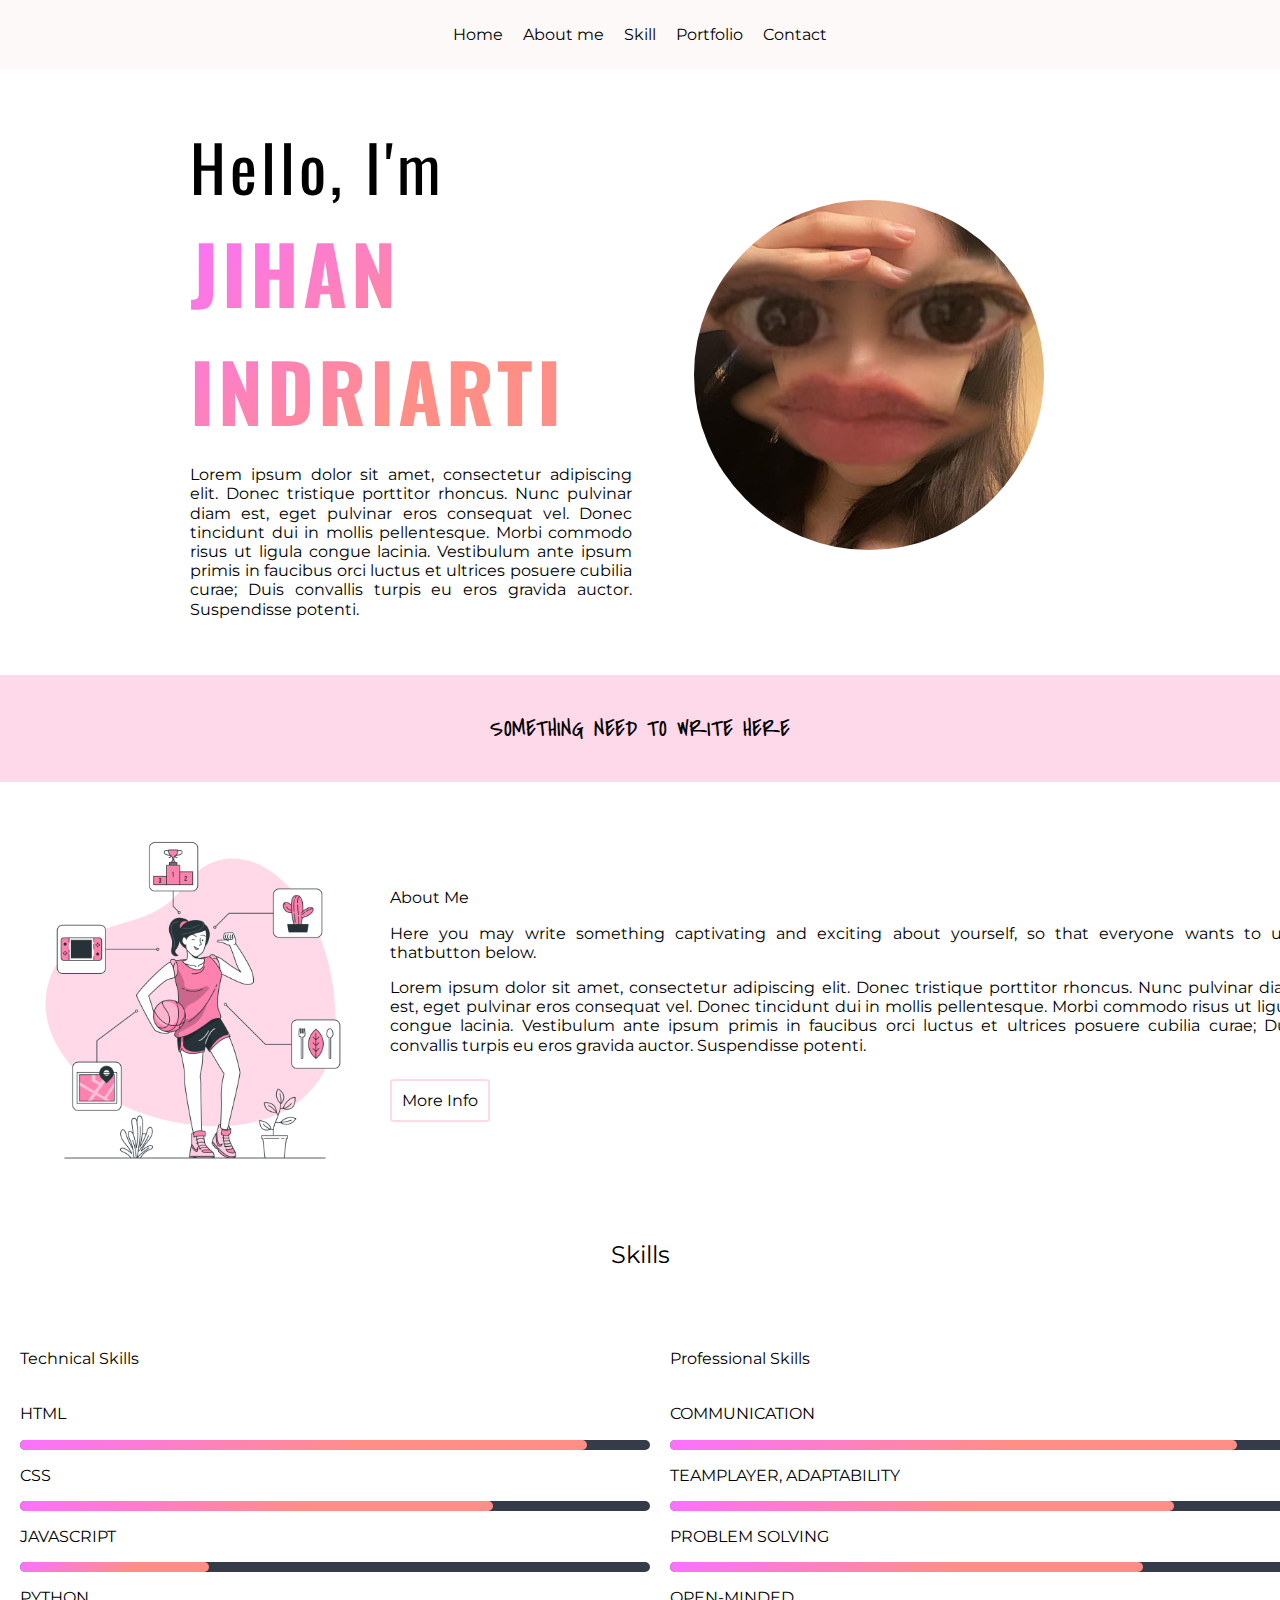
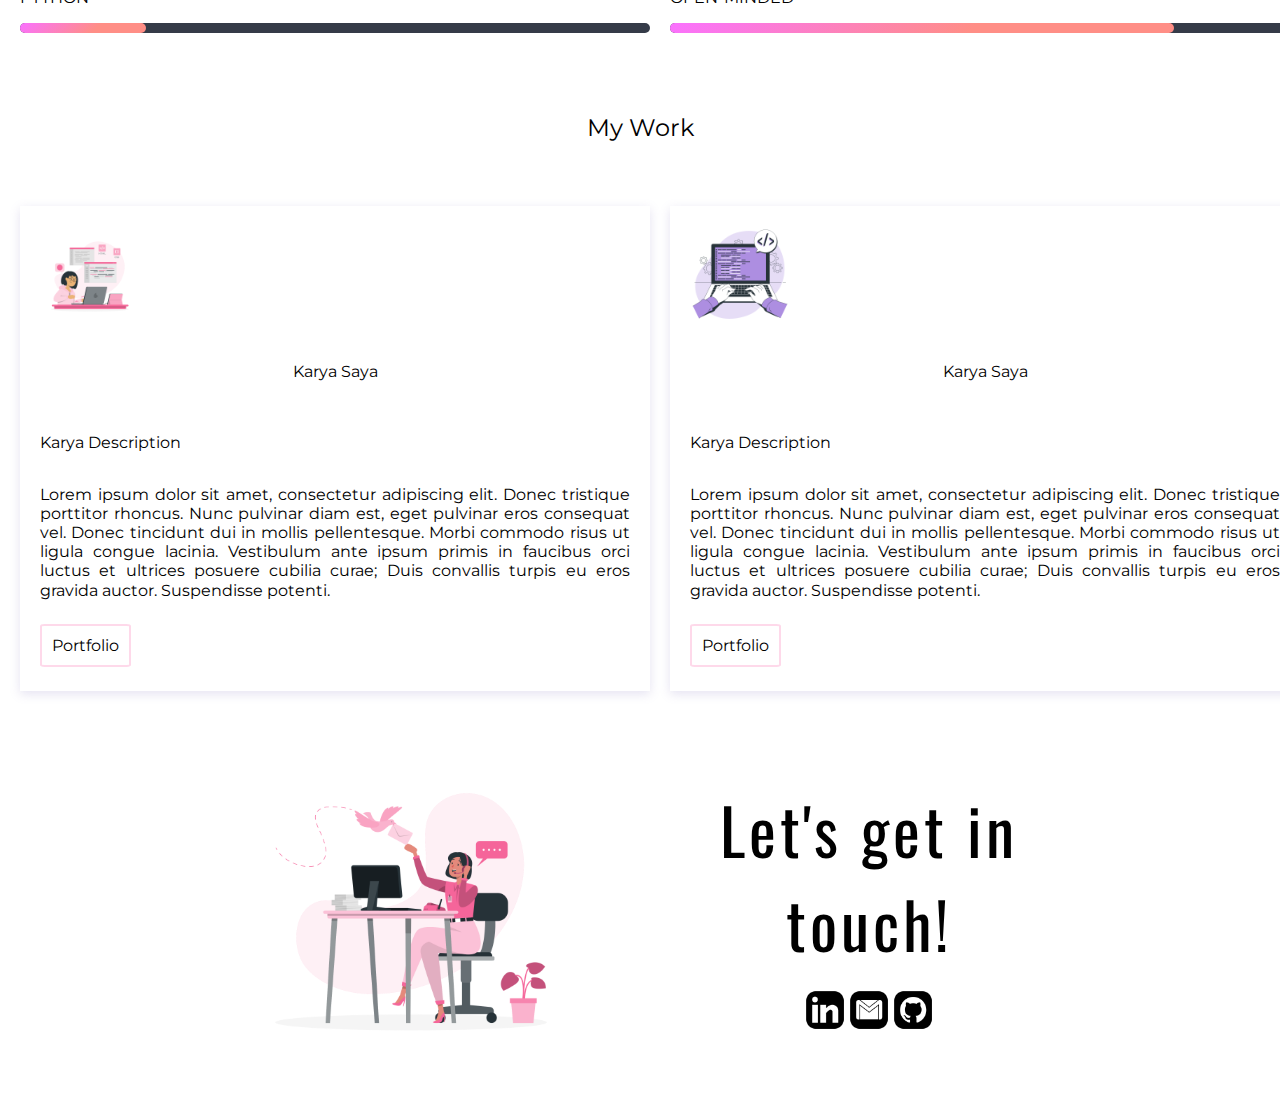
<file: index.html>
<!DOCTYPE html>
<html lang="en">
  
<head>
    <meta charset="UTF-8">
    <meta name="viewport" content="width=device-width, initial-scale=1.0">
    <meta name="description" content="Sample text for portfolio template meta tag">
    <meta name="keywords" content="Sample text for portfolio template meta tag">
    <meta name="author" content="Sample text for portfolio template meta tag">
    <title>Portfolio</title>
    <link rel="stylesheet" type="text/css" href="style.css">
    <!-- font for the quote -->
    <link rel="preconnect" href="https://fonts.googleapis.com">
    <link rel="preconnect" href="https://fonts.gstatic.com" crossorigin>
    <link href="https://fonts.googleapis.com/css2?family=Covered+By+Your+Grace&display=swap" rel="stylesheet">
    <!-- font for the body -->
    <link rel="preconnect" href="https://fonts.googleapis.com">
    <link rel="preconnect" href="https://fonts.gstatic.com" crossorigin>
    <link href="https://fonts.googleapis.com/css2?family=Montserrat:wght@200&display=swap" rel="stylesheet">
    <link rel="preconnect" href="https://fonts.gstatic.com" crossorigin>
    <link href="https://fonts.googleapis.com/css2?family=Montserrat:wght@400&display=swap" rel="stylesheet">
    <!-- font for headings -->
    <link rel="preconnect" href="https://fonts.googleapis.com">
    <link rel="preconnect" href="https://fonts.gstatic.com" crossorigin>
    <link href="https://fonts.googleapis.com/css2?family=Oswald:wght@200&display=swap" rel="stylesheet">
    <link rel="preconnect" href="https://fonts.gstatic.com" crossorigin>
    <link href="https://fonts.googleapis.com/css2?family=Oswald:wght@400&display=swap" rel="stylesheet">
</head>

<body>
  <!-- NAV -->
  <nav class="sticky">
    <label for="drop" class="toggle" id="main-toggle">
      <span class="nav-icon"></span>
    </label>
    <input type="checkbox" id="drop">
    <ul class="main-nav">
      <li><a href="index.html">Home</a></li>
      <li><a href="about-me.html">About me</a></li>
      <li><a href="skills.html">Skill</a></li>
      <li><a href="portfolio.html">Portfolio</a></li>
      <li><a href="#contact-me">Contact</a></li>
    </ul>
  </nav>
  
  <header class="grid-system-2 w-900 padding">
    <section class="align-center">
      <h1 class="medium-spacing">Hello, I'm</h1>
      <h1 class="large">Jihan Indriarti</h1>
      <p class="justify">Lorem ipsum dolor sit amet, consectetur adipiscing elit. Donec tristique porttitor rhoncus. Nunc pulvinar diam est, eget pulvinar eros consequat vel. Donec tincidunt dui in mollis pellentesque. Morbi commodo risus ut ligula congue lacinia. Vestibulum ante ipsum primis in faucibus orci luctus et ultrices posuere cubilia curae; Duis convallis turpis eu eros gravida auctor. Suspendisse potenti.</p>
    </section>
    <section class="center align-center">
      <img class="header-img max-width max-height" src="assets/img/profile-1.jpg" alt="profile-picture" />
    </section>
  </header>
  
  <!-- Quote -->
  <article class="baby-pink">
    <p class="quote uppercase">Something need to write here</p>
  </article>
  
  <!-- about me -->
  <section class="wrapper">
    <section class="margin-auto">
      <img class="max-width max-height" src="assets/img/about-me.png" alt="about-me" />
    </section>
    
    <section class="justify align-center">
      <p class="bold">About Me</p>
      <p>Here you may write something captivating and exciting about yourself, so that everyone wants to use thatbutton below.</p>
      <p>Lorem ipsum dolor sit amet, consectetur adipiscing elit. Donec tristique porttitor rhoncus. Nunc pulvinar diam est, eget pulvinar eros consequat vel. Donec tincidunt dui in mollis pellentesque. Morbi commodo risus ut ligula congue lacinia. Vestibulum ante ipsum primis in faucibus orci luctus et ultrices posuere cubilia curae; Duis convallis turpis eu eros gravida auctor. Suspendisse potenti.</p>
      <p class="padding-top">
        <a href="about-me.html" class="button-outline">More Info</a>
      </p>
    </section>
  </section>
  
  <!-- skills -->
  <section>
    <h3 class="main-title center padding">Skills</h3>
    </section>
    <section class="wrapper">
      <section class="column">
    <p class="padding-bottom">Technical Skills</p>
    <section class="skills">
      <ul class="no-bullet-list no-padding-list-item">
        <li>
          <p>HTML</p>
          <span class="progress-bar">
            <span class="html"></span>
          </span>
        </li>
        <li>
          <p>CSS</p>
          <span class="progress-bar">
            <span class="css"></span>
          </span>
        </li>
        <li>
          <p>Javascript</p>
          <span class="progress-bar">
            <span class="javascript"></span>
          </span>
        </li>
        <li>
          <p>Python</p>
          <span class="progress-bar">
            <span class="python"></span>
          </span>
        </li>
      </ul>
      </section>
      </section>
      
    <section class="column">
      <p class="padding-bottom">Professional Skills</p>
      <section class="skills">
        <ul class="no-bullet-list no-padding-list-item">
          <li>
            <p>COMMUNICATION</p>
            <span class="progress-bar">
              <span class="com-adapt"></span>
            </span>
          </li>
          <li>
            <p>TEAMPLAYER, ADAPTABILITY</p>
            <span class="progress-bar">
              <span class="team-player"></span>
            </span>
          </li>
          <li>
            <p>PROBLEM SOLVING</p>
            <span class="progress-bar">
              <span class="problem-solving"></span>
            </span>
          </li>
          <li>
            <p>OPEN-MINDED</p>
            <span class="progress-bar">
              <span class="open-minded"></span>
            </span>
          </li>
        </ul>
        </section>
        </section>
        </section>
  
  <!-- Projects  -->
  <section>
    <h3 class="main-title center padding">My Work</h3>
  </section>
  
  <section class="wrapper">
    <section class="column card justify flex">
      <img class="box" src="assets/img/project1.png" alt="project">
      <p class="padding bold center">Karya Saya</p>
      <p>Karya Description </p>
      <p>Lorem ipsum dolor sit amet, consectetur adipiscing elit. Donec tristique porttitor rhoncus. Nunc pulvinar diam est, eget pulvinar eros consequat vel. Donec tincidunt dui in mollis pellentesque. Morbi commodo risus ut ligula congue lacinia. Vestibulum ante ipsum primis in faucibus orci luctus et ultrices posuere cubilia curae; Duis convallis turpis eu eros gravida auctor. Suspendisse potenti.</p>
      <p class="padding-top bottom"><a href="portfolio.html" class="button-outline">Portfolio</a></p>
    </section>
    
    <section class="column card justify flex">
      <img class="box" src="assets/img/project2.png" alt="project">
      <p class="padding bold center">Karya Saya</p>
      <p>Karya Description </p>
      <p>Lorem ipsum dolor sit amet, consectetur adipiscing elit. Donec tristique porttitor rhoncus. Nunc pulvinar diam est, eget pulvinar eros consequat vel. Donec tincidunt dui in mollis pellentesque. Morbi commodo risus ut ligula congue lacinia. Vestibulum ante ipsum primis in faucibus orci luctus et ultrices posuere cubilia curae; Duis convallis turpis eu eros gravida auctor. Suspendisse potenti.</p>
      <p class="padding-top bottom"><a href="portfolio.html" class="button-outline">Portfolio</a></p>
    </section>
  </section>
  
  <!-- Contact -->
  <section id="contact-me" class="grid-system-2 w-900 padding">
    <section class="margin-auto">
      <img class="max-height max-width" src="assets/img/Contact-me-img.png" alt="contact-me">
    </section>
    <section class="margin-auto align-center">
      <h1 class="medium-spacing center">Let's get in touch!<span></span></h1>
      <section class="box-contact margin-auto padding-top">
        <span>
          <a href="#" target="_blank"><img class="logo" src="assets/img/linkedin.png" alt="logo"></a>
        </span>
        <span>
          <a href="#" target="_blank"><img class="logo" src="assets/img/email.png" alt="logo"></a>
        </span>
        <span>
          <a href="#" target="_blank"><img class="logo" src="assets/img/github.png" alt="logo"></a>
        </span>
      </section>
    </section>
  </section>
  
  <script>
document.addEventListener("DOMContentLoaded", function() {
    // Redirect rules
    const routes = {
        '/': '/index.html',
        '/about/': '/about-me.html',
        '/portfolio/': '/portfolio.html'
    };

    const path = window.location.pathname;
    if (routes[path]) {
        window.history.replaceState({}, '', routes[path]);
        // You can also load the content dynamically here if needed
    }
});
</script>
  
</body>
</html>
</file>
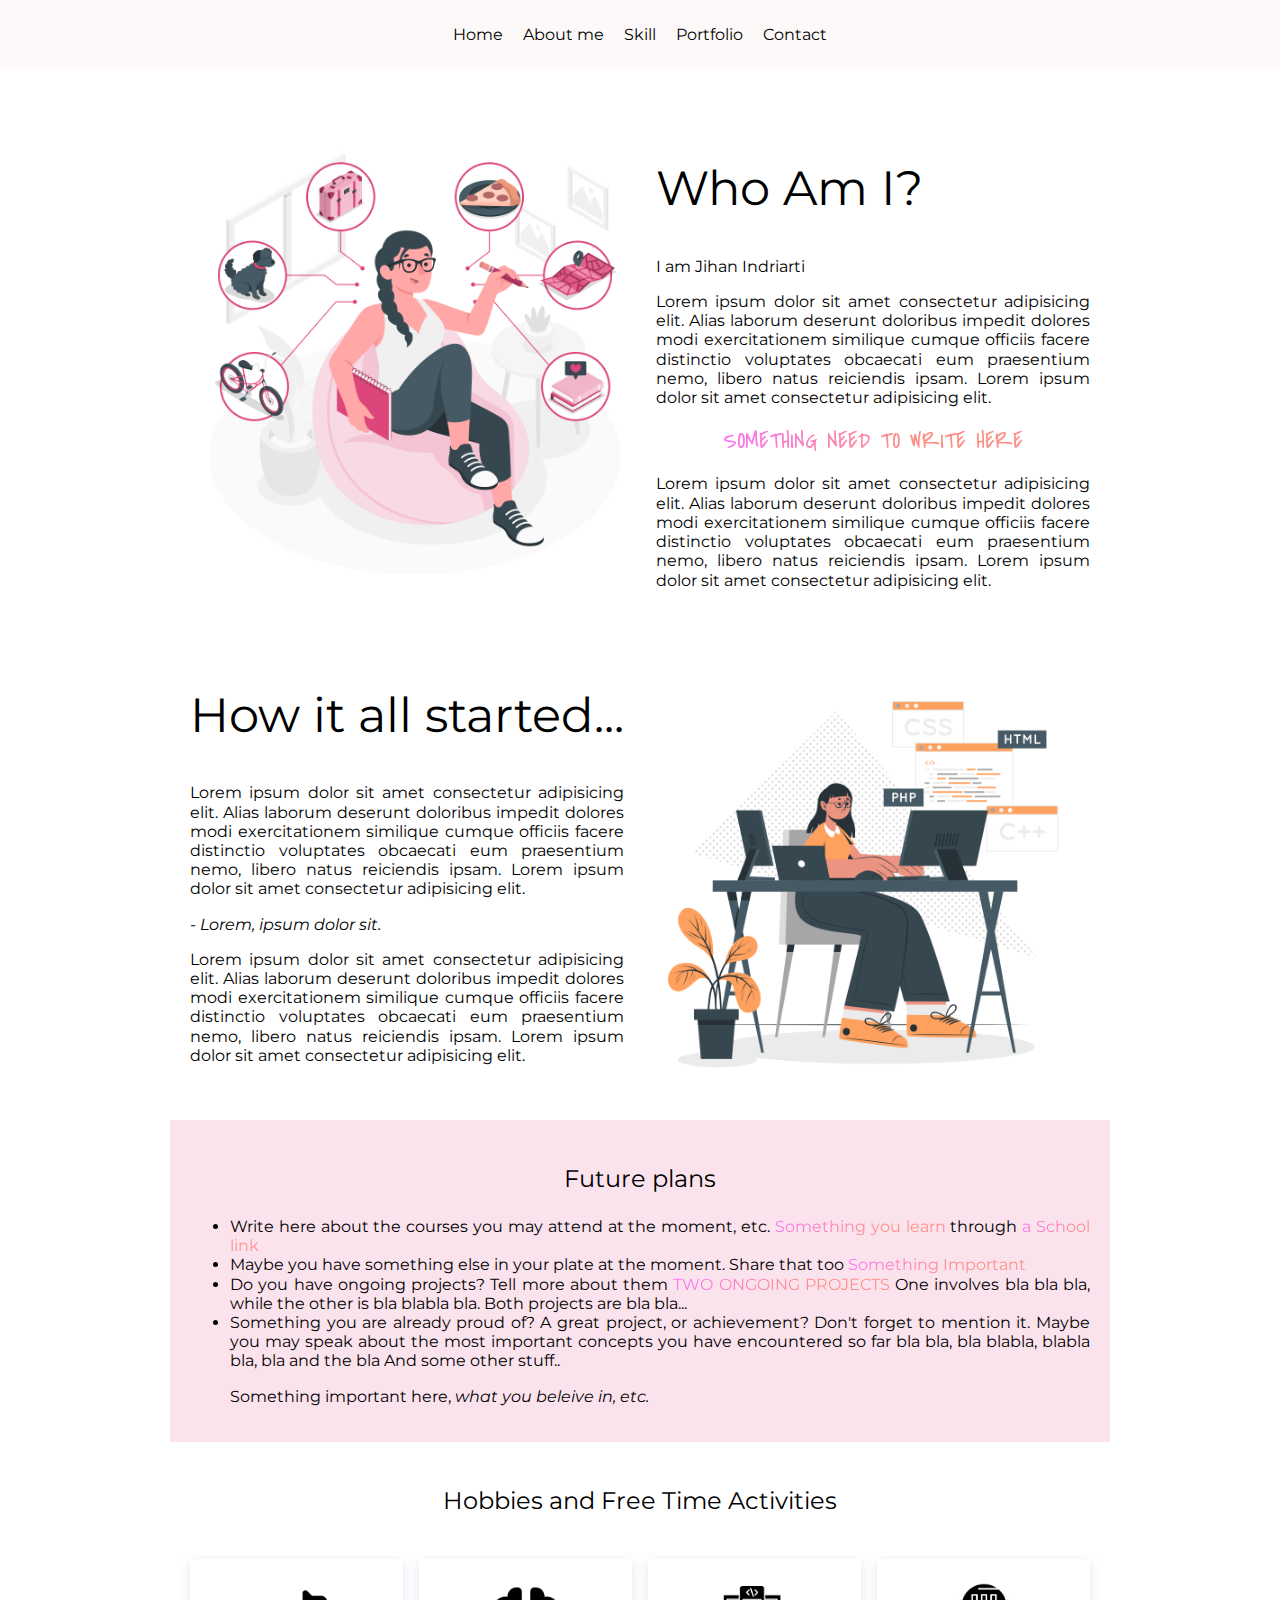
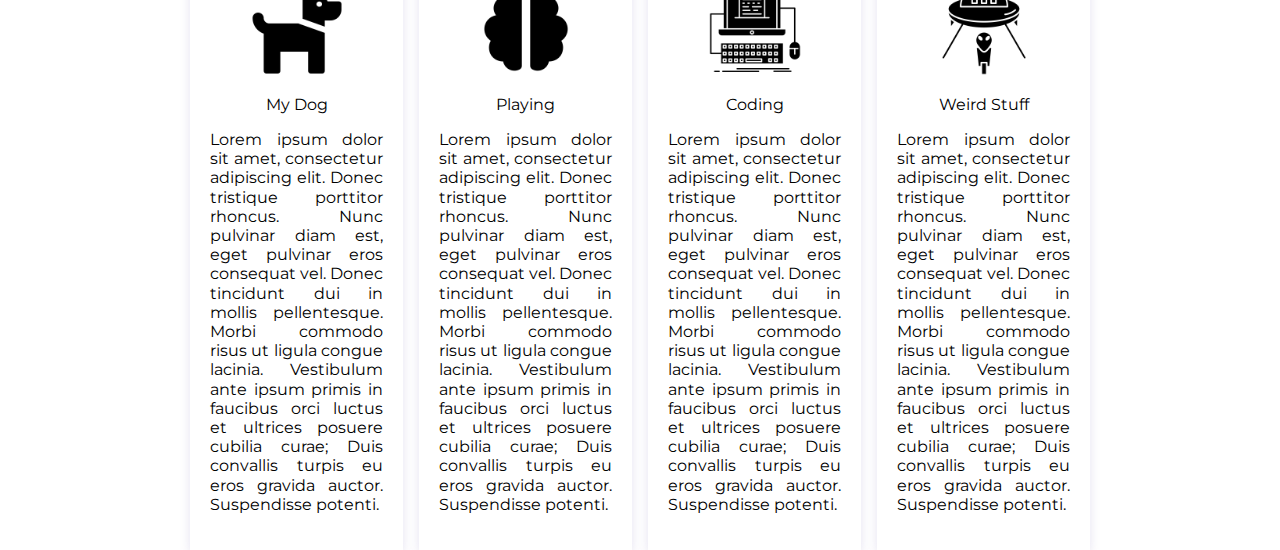
<file: about-me.html>
<!DOCTYPE html>
<html lang="en">
  
<head>
    <meta charset="UTF-8">
    <meta name="viewport" content="width=device-width, initial-scale=1.0">
    <meta name="description" content="Sample text for portfolio template meta tag">
    <meta name="keywords" content="Sample text for portfolio template meta tag">
    <meta name="author" content="Sample text for portfolio template meta tag">
    <title>Portfolio</title>
    <link rel="stylesheet" type="text/css" href="style.css">
    <!-- font for the quote -->
    <link rel="preconnect" href="https://fonts.googleapis.com">
    <link rel="preconnect" href="https://fonts.gstatic.com" crossorigin>
    <link href="https://fonts.googleapis.com/css2?family=Covered+By+Your+Grace&display=swap" rel="stylesheet">
    <!-- font for the body -->
    <link rel="preconnect" href="https://fonts.googleapis.com">
    <link rel="preconnect" href="https://fonts.gstatic.com" crossorigin>
    <link href="https://fonts.googleapis.com/css2?family=Montserrat:wght@200&display=swap" rel="stylesheet">
    <link rel="preconnect" href="https://fonts.gstatic.com" crossorigin>
    <link href="https://fonts.googleapis.com/css2?family=Montserrat:wght@400&display=swap" rel="stylesheet">
    <!-- font for headings -->
    <link rel="preconnect" href="https://fonts.googleapis.com">
    <link rel="preconnect" href="https://fonts.gstatic.com" crossorigin>
    <link href="https://fonts.googleapis.com/css2?family=Oswald:wght@200&display=swap" rel="stylesheet">
    <link rel="preconnect" href="https://fonts.gstatic.com" crossorigin>
    <link href="https://fonts.googleapis.com/css2?family=Oswald:wght@400&display=swap" rel="stylesheet">
</head>

<body>
  <!-- NAV -->
  <nav class="sticky">
    <label for="drop" class="toggle" id="main-toggle">
      <span class="nav-icon"></span>
    </label>
    <input type="checkbox" id="drop">
    <ul class="main-nav">
      <li><a href="index.html">Home</a></li>
      <li><a href="about-me.html">About me</a></li>
      <li><a href="skills.html">Skill</a></li>
      <li><a href="portfolio.html">Portfolio</a></li>
      <li><a href="index.html#contact-me">Contact</a></li>
    </ul>
  </nav>
  
  <section class="grid-system-2 w-900 padding">
    <section class="center align-center">
      <img class="max-width" src="assets/img/about-me1.png" alt="about-me">
    </section>
    <section class="justify">
      <h2 class="main-title-large">Who Am I?</h2>
      <p>I am Jihan Indriarti</p>
      <p>Lorem ipsum dolor sit amet consectetur adipisicing elit. Alias laborum deserunt doloribus impedit dolores modi exercitationem similique cumque officiis facere distinctio voluptates obcaecati eum praesentium nemo, libero natus reiciendis ipsam. Lorem ipsum dolor sit amet consectetur adipisicing elit.</p>
      <p class="quote uppercase center"><span class="colorful-letter">Something need to write here</span></p>
      <p>Lorem ipsum dolor sit amet consectetur adipisicing elit. Alias laborum deserunt doloribus impedit dolores modi exercitationem similique cumque officiis facere distinctio voluptates obcaecati eum praesentium nemo, libero natus reiciendis ipsam. Lorem ipsum dolor sit amet consectetur adipisicing elit.</p>
      </section>
  </section>
  
  <section class="grid-system-2 w-900 padding">
    <section class="justify">
      <h2 class="main-title-large center">How it all started...</h2>
      <p>Lorem ipsum dolor sit amet consectetur adipisicing elit. Alias laborum deserunt doloribus impedit dolores modi exercitationem similique cumque officiis facere distinctio voluptates obcaecati eum praesentium nemo, libero natus reiciendis ipsam. Lorem ipsum dolor sit amet consectetur adipisicing elit.</p>
      <p class="italic">- Lorem, ipsum dolor sit.</p>
      <p>Lorem ipsum dolor sit amet consectetur adipisicing elit. Alias laborum deserunt doloribus impedit dolores modi exercitationem similique cumque officiis facere distinctio voluptates obcaecati eum praesentium nemo, libero natus reiciendis ipsam. Lorem ipsum dolor sit amet consectetur adipisicing elit.</p>
    </section>
    <section class="center align-center">
      <img class="max-width" src="assets/img/about-me2.png" alt="about-me">
      </section>
  </section>
  
  <section class="w-900 baby-pink-light">
    <h3 class="main-title center">Future plans</h3>
    <ul class="justify paddling-list-10">
      <li class="no-padding-list-item">
        Write here about the courses you may attend at the moment, etc. <span class="bold colorful-letter">Something you learn</span> through
        <span class="bold colorful-letter">
          <a class="link" href="#" target="_blank">a School link</a>
        </span>
      </li>
      <li class="no-padding-list-item">
        Maybe you have something else in your plate at the moment. Share that too<span class="bold colorful-letter"> Something Important</span>
      </li>
      <li class="no-padding-list-item">
        Do you have ongoing projects? Tell more about them <span class="bold uppercase colorful-letter">two ongoing projects</span> One involves bla bla bla, while the other is bla blabla bla. Both projects are bla bla...
      </li>
      <li class="no-padding-list-item">
        Something you are already proud of? A great project, or achievement? Don't forget to mention it. Maybe you may speak about the most important concepts you have encountered so far <span class="bold">bla bla, bla blabla, blabla bla, bla and the bla</span> And some other stuff..
      </li>
      <p>Something important here,<span class="italic"> what you beleive in, etc.</span></p>
    </ul>
  </section>
  
  <section class="margin-trbl10">
    <section>
    <h3 class="main-title center padding">
      Hobbies and Free Time Activities
    </h3>
    </section>
  </section>
  <section class="grid-system-4 w-900">
    <section class="card small-card justify">
      <img class="box margin-auto hobbies" src="assets/img/dog.png" alt="dog">
      <p class="bold center">My Dog</p>
      <p>Lorem ipsum dolor sit amet, consectetur adipiscing elit. Donec tristique porttitor rhoncus. Nunc pulvinar diam est, eget pulvinar eros consequat vel. Donec tincidunt dui in mollis pellentesque. Morbi commodo risus ut ligula congue lacinia. Vestibulum ante ipsum primis in faucibus orci luctus et ultrices posuere cubilia curae; Duis convallis turpis eu eros gravida auctor. Suspendisse potenti.</p>
    </section>
    <section class="card small-card justify">
      <img class="box margin-auto hobbies" src="assets/img/board-game.png" alt="dog">
      <p class="bold center">Playing</p>
      <p>Lorem ipsum dolor sit amet, consectetur adipiscing elit. Donec tristique porttitor rhoncus. Nunc pulvinar diam est, eget pulvinar eros consequat vel. Donec tincidunt dui in mollis pellentesque. Morbi commodo risus ut ligula congue lacinia. Vestibulum ante ipsum primis in faucibus orci luctus et ultrices posuere cubilia curae; Duis convallis turpis eu eros gravida auctor. Suspendisse potenti.</p>
    </section>
    <section class="card small-card justify">
      <img class="box margin-auto hobbies" src="assets/img/coding.png" alt="dog">
      <p class="bold center">Coding</p>
      <p>Lorem ipsum dolor sit amet, consectetur adipiscing elit. Donec tristique porttitor rhoncus. Nunc pulvinar diam est, eget pulvinar eros consequat vel. Donec tincidunt dui in mollis pellentesque. Morbi commodo risus ut ligula congue lacinia. Vestibulum ante ipsum primis in faucibus orci luctus et ultrices posuere cubilia curae; Duis convallis turpis eu eros gravida auctor. Suspendisse potenti.</p>
    </section>
    <section class="card small-card justify">
      <img class="box margin-auto hobbies" src="assets/img/plot-reading.png" alt="dog">
      <p class="bold center">Weird Stuff</p>
      <p>Lorem ipsum dolor sit amet, consectetur adipiscing elit. Donec tristique porttitor rhoncus. Nunc pulvinar diam est, eget pulvinar eros consequat vel. Donec tincidunt dui in mollis pellentesque. Morbi commodo risus ut ligula congue lacinia. Vestibulum ante ipsum primis in faucibus orci luctus et ultrices posuere cubilia curae; Duis convallis turpis eu eros gravida auctor. Suspendisse potenti.</p>
    </section>
  </section>
  
</body>
</html>
</file>
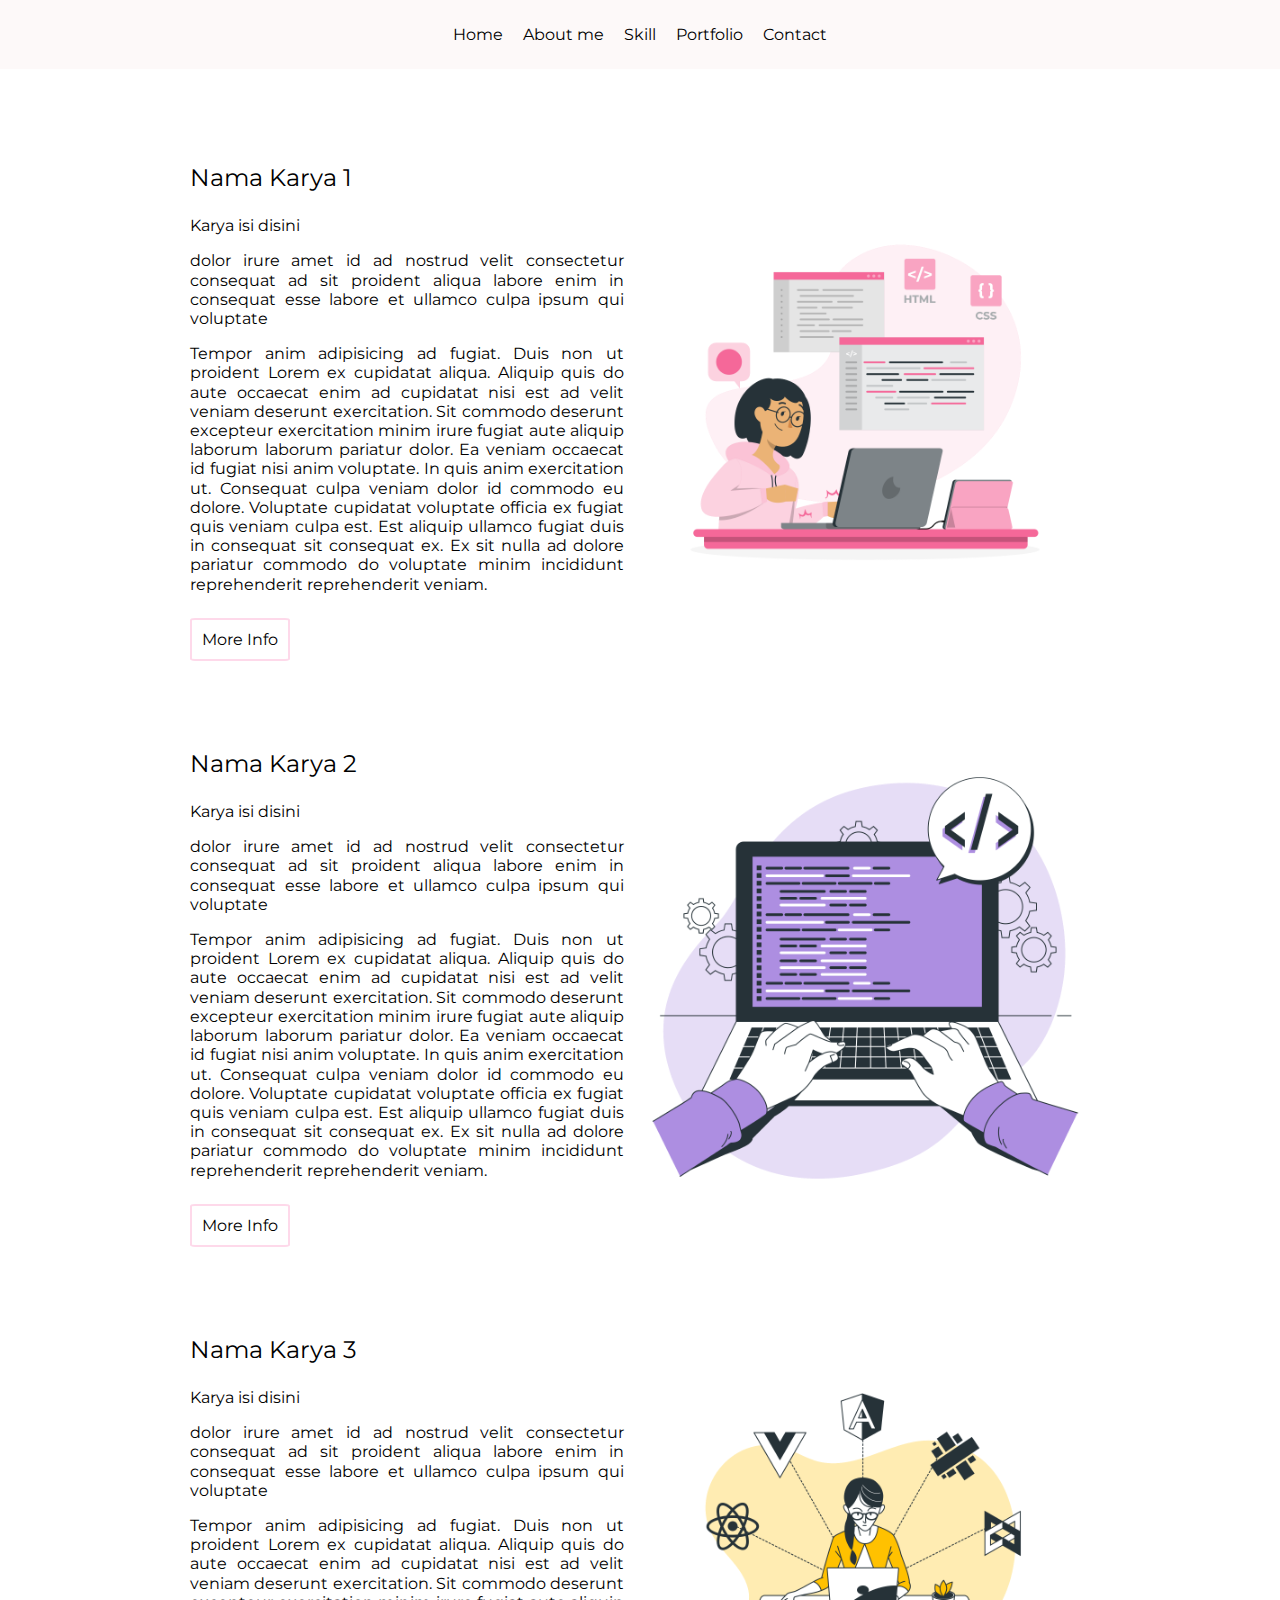
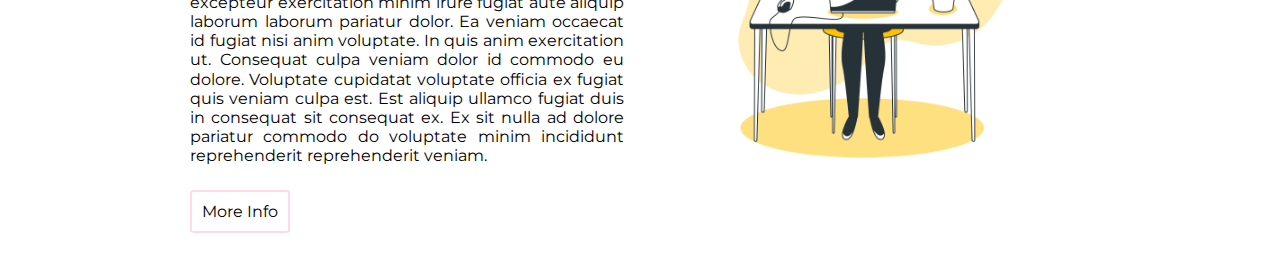
<file: portfolio.html>
<!DOCTYPE html>
<html lang="en">
  
<head>
    <meta charset="UTF-8">
    <meta name="viewport" content="width=device-width, initial-scale=1.0">
    <meta name="description" content="Sample text for portfolio template meta tag">
    <meta name="keywords" content="Sample text for portfolio template meta tag">
    <meta name="author" content="Sample text for portfolio template meta tag">
    <title>Portfolio</title>
    <link rel="stylesheet" type="text/css" href="style.css">
    <!-- font for the quote -->
    <link rel="preconnect" href="https://fonts.googleapis.com">
    <link rel="preconnect" href="https://fonts.gstatic.com" crossorigin>
    <link href="https://fonts.googleapis.com/css2?family=Covered+By+Your+Grace&display=swap" rel="stylesheet">
    <!-- font for the body -->
    <link rel="preconnect" href="https://fonts.googleapis.com">
    <link rel="preconnect" href="https://fonts.gstatic.com" crossorigin>
    <link href="https://fonts.googleapis.com/css2?family=Montserrat:wght@200&display=swap" rel="stylesheet">
    <link rel="preconnect" href="https://fonts.gstatic.com" crossorigin>
    <link href="https://fonts.googleapis.com/css2?family=Montserrat:wght@400&display=swap" rel="stylesheet">
    <!-- font for headings -->
    <link rel="preconnect" href="https://fonts.googleapis.com">
    <link rel="preconnect" href="https://fonts.gstatic.com" crossorigin>
    <link href="https://fonts.googleapis.com/css2?family=Oswald:wght@200&display=swap" rel="stylesheet">
    <link rel="preconnect" href="https://fonts.gstatic.com" crossorigin>
    <link href="https://fonts.googleapis.com/css2?family=Oswald:wght@400&display=swap" rel="stylesheet">
</head>
<body>
<!-- NAV -->
  <nav class="sticky">
    <label for="drop" class="toggle" id="main-toggle">
      <span class="nav-icon"></span>
    </label>
    <input type="checkbox" id="drop">
    <ul class="main-nav">
      <li><a href="index.html">Home</a></li>
      <li><a href="about-me.html">About me</a></li>
      <li><a href="skills.html">Skill</a></li>
      <li><a href="portfolio.html">Portfolio</a></li>
      <li><a href="index.html#contact-me">Contact</a></li>
    </ul>
  </nav>
  
  <section class="grid-system-2 w-900 padding">
    <section class="justify align-center">
      <h3 class="main-title padding-top">Nama Karya 1</h3>
      <p>Karya isi disini</p>
      <p>dolor irure amet id ad nostrud velit consectetur consequat ad sit proident aliqua labore enim in consequat esse labore et ullamco culpa ipsum qui voluptate</p>
      <p>Tempor anim adipisicing ad fugiat. Duis non ut proident Lorem ex cupidatat aliqua. Aliquip quis do aute occaecat enim ad cupidatat nisi est ad velit veniam deserunt exercitation. Sit commodo deserunt excepteur exercitation minim irure fugiat aute aliquip laborum laborum pariatur dolor. Ea veniam occaecat id fugiat nisi anim voluptate. In quis anim exercitation ut. Consequat culpa veniam dolor id commodo eu dolore. Voluptate cupidatat voluptate officia ex fugiat quis veniam culpa est. Est aliquip ullamco fugiat duis in consequat sit consequat ex. Ex sit nulla ad dolore pariatur commodo do voluptate minim incididunt reprehenderit reprehenderit veniam.</p>
      <p class="padding-top"><a href="#" class="button-outline" target="_blank">More Info</a></p>
    </section>
    <section class="center padding-top align-center">
      <p>
        <a href="#" target="_blank">
          <img src="assets/img/project1.png" class="max-width" alt="projects2">
          </a>
          </p>
    </section>
  </section>
  <section class="grid-system-2 w-900 padding">
    <section class="justify align-center">
      <h3 class="main-title padding-top">Nama Karya 2</h3>
      <p>Karya isi disini</p>
      <p>dolor irure amet id ad nostrud velit consectetur consequat ad sit proident aliqua labore enim in consequat esse labore et ullamco culpa ipsum qui voluptate</p>
      <p>Tempor anim adipisicing ad fugiat. Duis non ut proident Lorem ex cupidatat aliqua. Aliquip quis do aute occaecat enim ad cupidatat nisi est ad velit veniam deserunt exercitation. Sit commodo deserunt excepteur exercitation minim irure fugiat aute aliquip laborum laborum pariatur dolor. Ea veniam occaecat id fugiat nisi anim voluptate. In quis anim exercitation ut. Consequat culpa veniam dolor id commodo eu dolore. Voluptate cupidatat voluptate officia ex fugiat quis veniam culpa est. Est aliquip ullamco fugiat duis in consequat sit consequat ex. Ex sit nulla ad dolore pariatur commodo do voluptate minim incididunt reprehenderit reprehenderit veniam.</p>
      <p class="padding-top"><a href="projects1.html" class="button-outline" target="_blank">More Info</a></p>
    </section>
    <section class="center padding-top align-center">
      <p>
        <a href="#" target="_blank">
          <img src="assets/img/project2.png" class="max-width" alt="projects2">
          </a>
          </p>
    </section>
  </section>
  <section class="grid-system-2 w-900 padding">
    <section class="justify align-center">
      <h3 class="main-title padding-top">Nama Karya 3</h3>
      <p>Karya isi disini</p>
      <p>dolor irure amet id ad nostrud velit consectetur consequat ad sit proident aliqua labore enim in consequat esse labore et ullamco culpa ipsum qui voluptate</p>
      <p>Tempor anim adipisicing ad fugiat. Duis non ut proident Lorem ex cupidatat aliqua. Aliquip quis do aute occaecat enim ad cupidatat nisi est ad velit veniam deserunt exercitation. Sit commodo deserunt excepteur exercitation minim irure fugiat aute aliquip laborum laborum pariatur dolor. Ea veniam occaecat id fugiat nisi anim voluptate. In quis anim exercitation ut. Consequat culpa veniam dolor id commodo eu dolore. Voluptate cupidatat voluptate officia ex fugiat quis veniam culpa est. Est aliquip ullamco fugiat duis in consequat sit consequat ex. Ex sit nulla ad dolore pariatur commodo do voluptate minim incididunt reprehenderit reprehenderit veniam.</p>
      <p class="padding-top"><a href="#" class="button-outline" target="_blank">More Info</a></p>
    </section>
    <section class="center padding-top align-center">
      <p>
        <a href="projects2.html" target="_blank">
          <img src="assets/img/project3.png" class="max-width" alt="projects2">
          </a>
          </p>
    </section>
  </section>
  
  </body>
  </html>
</file>
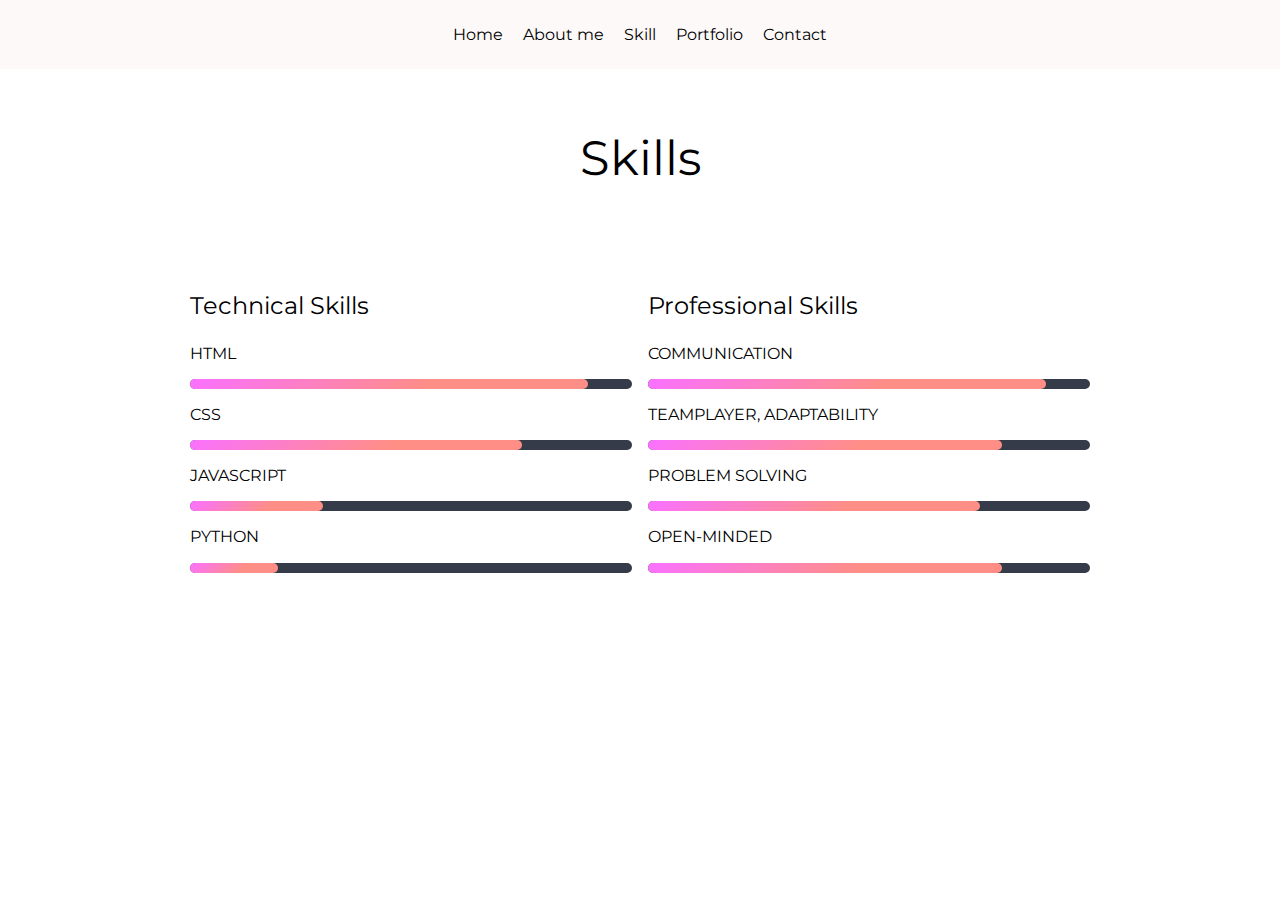
<file: skills.html>
<!DOCTYPE html>
<html lang="en">
  
<head>
    <meta charset="UTF-8">
    <meta name="viewport" content="width=device-width, initial-scale=1.0">
    <meta name="description" content="Sample text for portfolio template meta tag">
    <meta name="keywords" content="Sample text for portfolio template meta tag">
    <meta name="author" content="Sample text for portfolio template meta tag">
    <title>Portfolio</title>
    <link rel="stylesheet" type="text/css" href="style.css">
    <!-- font for the quote -->
    <link rel="preconnect" href="https://fonts.googleapis.com">
    <link rel="preconnect" href="https://fonts.gstatic.com" crossorigin>
    <link href="https://fonts.googleapis.com/css2?family=Covered+By+Your+Grace&display=swap" rel="stylesheet">
    <!-- font for the body -->
    <link rel="preconnect" href="https://fonts.googleapis.com">
    <link rel="preconnect" href="https://fonts.gstatic.com" crossorigin>
    <link href="https://fonts.googleapis.com/css2?family=Montserrat:wght@200&display=swap" rel="stylesheet">
    <link rel="preconnect" href="https://fonts.gstatic.com" crossorigin>
    <link href="https://fonts.googleapis.com/css2?family=Montserrat:wght@400&display=swap" rel="stylesheet">
    <!-- font for headings -->
    <link rel="preconnect" href="https://fonts.googleapis.com">
    <link rel="preconnect" href="https://fonts.gstatic.com" crossorigin>
    <link href="https://fonts.googleapis.com/css2?family=Oswald:wght@200&display=swap" rel="stylesheet">
    <link rel="preconnect" href="https://fonts.gstatic.com" crossorigin>
    <link href="https://fonts.googleapis.com/css2?family=Oswald:wght@400&display=swap" rel="stylesheet">
</head>
<body>
  <!-- NAV -->
  <nav class="sticky">
    <label for="drop" class="toggle" id="main-toggle">
      <span class="nav-icon"></span>
    </label>
    <input type="checkbox" id="drop">
    <ul class="main-nav">
      <li><a href="index.html">Home</a></li>
      <li><a href="about-me.html">About me</a></li>
      <li><a href="skills.html">Skill</a></li>
      <li><a href="portfolio.html">Portfolio</a></li>
      <li><a href="index.html#contact-me">Contact</a></li>
    </ul>
  </nav>
  
  <section>
    <h2 class="main-title-large center padding">Skills</h2>
  </section>
  
  <section class="grid-system-2 w-900 padding">
      <section>
    <h3 class="main-title">Technical Skills</h3>
    <section class="skills">
      <ul class="no-bullet-list no-padding-list-item">
        <li>
          <p>HTML</p>
          <span class="progress-bar">
            <span class="html"></span>
          </span>
        </li>
        <li>
          <p>CSS</p>
          <span class="progress-bar">
            <span class="css"></span>
          </span>
        </li>
        <li>
          <p>Javascript</p>
          <span class="progress-bar">
            <span class="javascript"></span>
          </span>
        </li>
        <li>
          <p>Python</p>
          <span class="progress-bar">
            <span class="python"></span>
          </span>
        </li>
      </ul>
      </section>
      </section>
      
    <section>
      <h3 class="main-title">Professional Skills</h3>
      <section class="skills">
        <ul class="no-bullet-list no-padding-list-item">
          <li>
            <p>COMMUNICATION</p>
            <span class="progress-bar">
              <span class="com-adapt"></span>
            </span>
          </li>
          <li>
            <p>TEAMPLAYER, ADAPTABILITY</p>
            <span class="progress-bar">
              <span class="team-player"></span>
            </span>
          </li>
          <li>
            <p>PROBLEM SOLVING</p>
            <span class="progress-bar">
              <span class="problem-solving"></span>
            </span>
          </li>
          <li>
            <p>OPEN-MINDED</p>
            <span class="progress-bar">
              <span class="open-minded"></span>
            </span>
          </li>
        </ul>
        </section>
        </section>
        </section>
</body>
</html>
</file>
<file: style.css>
html {
  font-size: 100%;
  line-height: 1.2rem;
  -webkit-text-size-adjust: 100%;
  -moz-text-size-adjust: 100%;
  -ms-text-size-adjust: 100%;
}

body {
  font-family: 'Montserrat', Arial, Sans-Serif;
  margin: 0px;
}

.large {
  font-weight: normal;
  line-height: normal;
  font-family: 'Oswald', Arial, Sans-Serif;
  font-size: 5rem;
  font-weight: bold;
  text-transform: uppercase;
  letter-spacing: 4px;
  margin: 0px;
  background-image: linear-gradient(135deg, rgb(250, 113, 283)0%, rgb(255, 142, 134)60%);
  background-clip: text;
  -webkit-background-clip: text;
  -webkit-text-fill-color: transparent;
  word-wrap: break-word;
}

.medium-spacing{
  font-weight: normal;
  line-height: normal;
  font-family: 'Oswald', Arial, sans-serif;
  font-size: 4rem;
  letter-spacing: 4px;
  margin: 0px;
}

.medium-spacing-halfsize {
  font-weight: normal;
  line-height: normal;
  font-family: 'Oswald', Arial, sans-serif;
  font-size: 2rem;
  letter-spacing: 4px;
  margin: 0px;
}

.main-title-large {
  font-weight: normal;
  line-height: normal;
  font-size: 3rem;
}

.main-title {
  font-weight: normal;
  line-height: normal;
  font-size: 1.5rem;
}

.small {
  font-weight: normal;
  font-size: 0.7rem;
}

.quote {
  font-family: 'Covered By Your Grace', cursive, Sans-Serif;
  font-size: 1.5rem;
}

.uppercase {
  text-transform: uppercase;
}

.italic {
  font-style: italic;
}

.bold {
  font-style: bold;
}

.colorful-letter {
  background-image: linear-gradient(135deg, rgb(250, 113, 283)0%, rgb(255, 142, 134)60%);
  background-clip: text;
  -webkit-background-clip: text;
  -webkit-text-fill-color: transparent;
}

/* Background Color */
.baby-pink {
  background-color: rgba(253, 129, 187, 0.3);
  margin-top: 20px;
  margin-bottom: 20px;
  padding: 20px 0px;
  text-align: center;
  padding-left: 20px;
  padding-right: 20px;
}

.baby-pink-light {
  background-color: rgba(243, 162, 200, 0.3);
  margin-top: 20px;
  margin-bottom: 20px;
  padding: 20px 0px;
  text-align: center;
  padding-left: 20px;
  padding-right: 20px;
}

.wrapper {
  width: 100%;
  margin: auto;
  padding: 20px;
  display: flex;
  gap: 20px 20px;
}

.column {
  flex: 50%;
}

.w-900 {
  max-width: 900px;
  margin: auto;
}

.grid-system-2 {
  display: grid;
  grid-template-columns: repeat(2, 1fr);
  gap: 1rem;
}

.grid-system-4 {
  display: grid;
  grid-template-columns: repeat(auto-fill, minmax(200px, 1fr));
  gap: 1rem;
}

.max-width {
  max-width: 450px;
}

.max-height {
  max-height: 350px;
}

.align-center {
  align-self: center;
}

.justify-content {
  justify-content: right;
}

.justify {
  text-align: justify;
}

.center {
  text-align: center;
}

.padding {
  padding: 20px;
}

.padding-top {
  padding-top: 20px;
}

.padding-bottom {
  padding-bottom: 20px;
}

.padding-right {
  padding-right: 20px;
}

.padding-left {
  padding-left: 20px;
}

.margin-auto {
  margin: auto;
}

.margin-trbl10 {
  margin: 10px;
}

.flex {
  display: flex;
  flex-direction: column;
}

.bottom {
  align-self: flex-start;
  margin-top: auto;
}



/* Button */
.button {
  background-color: rgba(253, 129, 187, 0.3);
  padding: 10px;
  text-decoration: none;
  border-radius: 5%;
  color: black;
}

.button-outline {
  border: 2px solid rgba(253, 129, 187, 0.3);
  padding: 10px;
  text-decoration: none;
  border-radius: 5%;
  color: black;
}

.link {
  text-decoration: none;
}

.link-no-scale {
  text-decoration: none;
}

.no-padding-list-item {
  padding-left: 0;
}

.padding-list-10 {
  padding: 10px;
}

.no-bullet-list {
  list-style-type: none;
}

.button-outline:hover, .button-outline:active {
  border: 2px solid rgba(253, 129, 187, 0.3);
  background-color: rgba(253, 129, 187, 0.6);
  padding: 10px;
  text-decoration: none;
  border-radius: 5%;
  color: rgb(255, 255, 255);
  transition: background-color 1s ease, color 1s ease;
}

.link:hover, .link:active {
  font-size: 1.2rem;
  transform: scale(1.5);
  transition: 1s ease-in-out;
}

.progress-bar:hover, .progress-bar:active {
  box-shadow: 5px 5px 5px #cdadcd;
  transition: box-shadow 1s ease;
}

/* Nav */
nav {
  margin-bottom: 30px;
}

.main-nav {
  background-color: rgb(253, 249, 249);
  display: flex;
  list-style-type: none;
  justify-content: center;
  padding: 20px;
  margin: 0px;
}


.main-nav li {
  padding: 5px 10px;
}

.main-nav li a {
  color: #000000;
  text-decoration: none;
}

.main-nav li a:hover {
  color: rgb(254, 175, 210);
  text-decoration: none;
  font-weight: bold;
}

.sticky {
  position: -webkit-sticky; /* safari browser*/
  position: sticky;
  top: 0;
  align-self: flex-start;
}

/* nav-icon */
.toggle, #drop {
  display: none;
}

#main-toggle {
  border: 1px solid #df36854d;
  float: right;
  padding: 20px;
  user-select: none;
}

.nav-icon {
  background-color: #df36854d;
  display: block;
  height: 3px;
  width: 10px;
  position: relative;
}

.nav-icon::before,
.nav-icon::after {
  background-color: #df36854d;
  content: "";
  display: block;
  height: 100%;
  width: 100%;
  position: absolute;
}

.nav-icon::before {
  top: 5px;
}

.nav-icon::after {
  top: -5px;
}

/* Skills */
.skills {
  list-style: none;
  text-transform: uppercase;
}

.progress-bar {
  background-color: #353b48;
  display: block;
  height: 10px;
  border-radius: 20px;
}

.progress-bar span {
  height: 10px;
  float: left;
  background: linear-gradient(135deg, rgb(250, 113, 283)0%, rgb(255, 142, 134)60%);
  border-radius: 20px;
  -webkit-background: linear-gradient(135deg, rgb(250, 113, 283) 0%, rgb(255, 142, 134) 60%);
  -webkit-border-radius: 20px;
}

.html {
  width: 90%;
  animation: html 3s;
}

.css {
  width: 75%;
  animation: css 3s;
}

.javascript {
  width: 30%;
  animation: javascript 3s;
}

.python {
  width: 20%;
  animation: python 3s;
}

.com-adapt {
  width: 90%;
  animation: com-adapt 3s;
}

.team-player {
  width: 80%;
  animation: team-player 3s;
}

.problem-solving {
  width: 75%;
  animation: problem-solving 3s;
}

.open-minded {
  width: 80%;
  animation: open-minded 3s;
}

@keyframes html {
  0% {
    width: 0%;
  }
  90% {
    width: 90%;
  }
}

@keyframes css {
  0% {
    width: 0%;
  }
  75% {
    width: 75%;
  }
}

@keyframes javascript {
  0% {
    width: 0%;
  }
  30% {
    width: 30%;
  }
}

@keyframes python {
  0% {
    width: 0%;
  }
  20% {
    width: 20%;
  }
}
@keyframes com-adapt {
  0% {
    width: 0%;
  }
  90% {
    width: 90%;
  }
}

@keyframes team-player {
  0% {
    width: 0%;
  }
  80% {
    width: 80%;
  }
}
@keyframes problem-solving {
  0% {
    width: 0%;
  }
  75% {
    width: 75%;
  }
}

@keyframes open-minded {
  0% {
    width: 0%;
  }
  80% {
    width: 80%;
  }
}

/* Projects */
.card {
  box-shadow: 0 3px 10px rgb(127 110 187 / 0.2);
  padding: 20px;
}

.box {
  display: block;
  width: 100px;
}

.box-contact {
  display: block;
  width: 100%;
  text-align: center;
}

.logo {
  width: 40px;
}

.header-img {
  border-radius: 70%;
}

footer {
  color: #000000;
  text-align: center;
  padding: 20px 0px;
}

/* Responsive */
@media screen and (max-width: 867px) {
  body {
    font-size: 90%;
  }
  
  .grid-system-2 {
    grid-template-columns: 1fr;
  }
  
  .large {
    font-size: 4rem;
  }
  
  .medium-spacing {
    font-size: 2.5rem;
  }
  
  .medium-title-large {
    font-size: 2rem;
    text-align: center;
    margin: auto;
  }
  
  .main-title {
    text-align: center;
    margin: 0;
  }
  
  .small {
    font-size: 0.5rem;
  }
  
  .max-width {
    max-width: 300px;
  }
  
  .max-height {
    max-height: 250px;
  }
  
  .padding-top {
    padding-top: 10px;
  }
  
  .padding-bottom {
    padding-bottom: 10px;
  }
  
  .padding-right {
    padding-right: 10;
  }
 
 .padding-left {
   padding-left: 10px;
 }
 
 .logo {
   width: 40px;
 }
}

@media screen and (max-width: 750px) {
  .wrapper {
    flex-direction: column;
    gap: 20px 0px;
  }
  
  .column {
    flex: 100%;
  }
  
  .box {
    margin: auto;
  }
  
  .thanks {
    text-align: center;
  }
}

@media screen and (max-width: 510px) {
  .main-nav {
    display: none;
  }
  
  .toggle {
    display: block;
    background-color: #ffffff;
    border-radius: 1px solid #fd81bb4d;
  }
  
  .toggle:hover {
    background-color: #f0e7e7;
  }
  
  #drop:checked+.main-nav {
    display: block;
  }
  
  nav {
    padding-bottom: 25px;
  }
  
  .max-width {
    max-width: 100%;
  }
}

@media screen and (max-width: 377px) {
  body {
    line-height: 1.5rem;
  }
  
  .large {
    font-size: 3rem;
  }
  
  .medium-spacing {
    font-size: 1.5rem;
  }
  
  .medium-spacing-halfsize {
    font-size: 1.5rem;
  }
  
  .main-title {
    font-size: 1rem;
  }
  
  .main-title-large {
    font-size: 1.5rem;
  }
}
</file>
